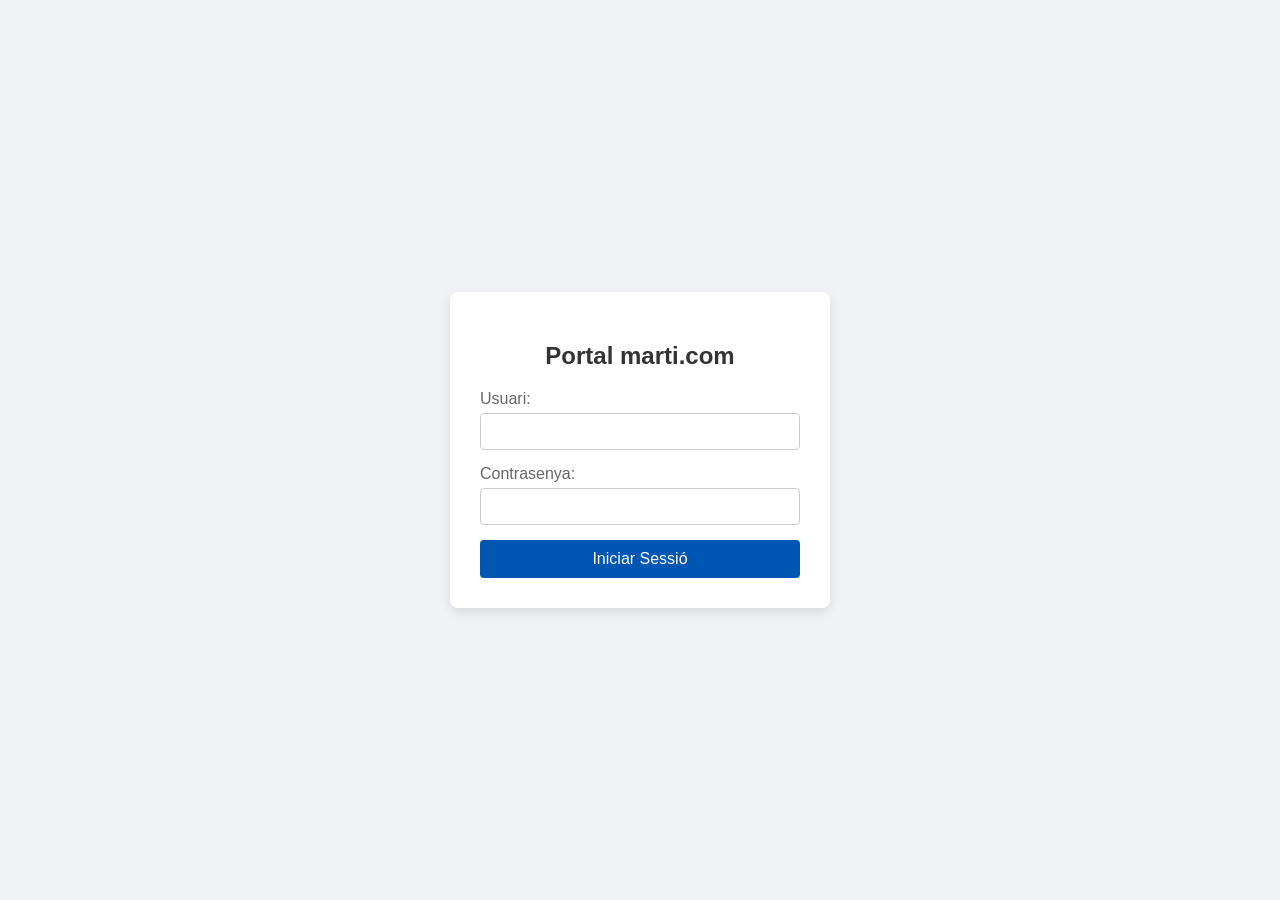
<file: configuracio_final_fitxers - Martí Puigví Serra/index.html>
<!DOCTYPE html>
<html lang="ca">
<head>
    <meta charset="UTF-8">
    <title>Login - marti.com</title>
    <link rel="stylesheet" href="estils.css">
</head>
<body>

<div class="login-container">
    <h2>Portal marti.com</h2>

    <form method="POST" action="login.php">
        <label for="username">Usuari:</label>
        <input type="text" id="username" name="username" required>

        <label for="password">Contrasenya:</label>
        <input type="password" id="password" name="password" required>

        <button type="submit">Iniciar Sessió</button>
    </form>
</div>

</body>
</html>
</file>
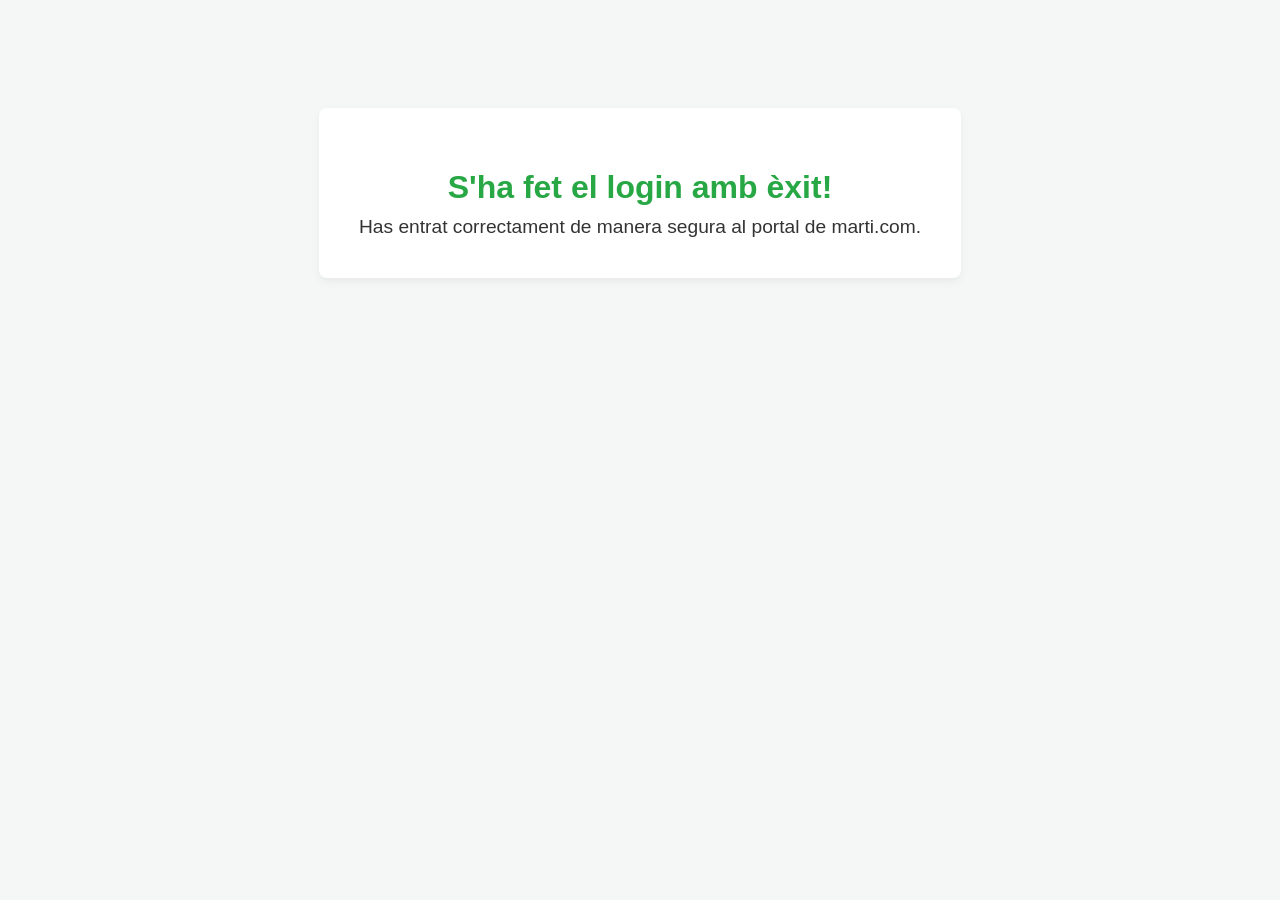
<file: configuracio_final_fitxers - Martí Puigví Serra/exit.html>
<!DOCTYPE html>
<html lang="ca">
<head>
    <meta charset="UTF-8">
    <title>Benvingut - Àrea Privada</title>
    <link rel="stylesheet" href="exit.css">
</head>
<body>

<div class="welcome-box">
    <h1>S'ha fet el login amb èxit!</h1>
    <p>Has entrat correctament de manera segura al portal de marti.com.</p>
</div>

</body>
</html>
</file>
<file: configuracio_final_fitxers - Martí Puigví Serra/estils.css>
body { 
    font-family: Arial, sans-serif; 
    display: flex; 
    justify-content: center; 
    align-items: center; 
    height: 100vh; 
    margin: 0; 
    background-color: #f0f2f5; 
}
.login-container { 
    background: white; 
    padding: 30px; 
    border-radius: 8px; 
    box-shadow: 0 4px 12px rgba(0,0,0,0.1); 
    width: 320px; 
}
h2 { 
    text-align: center; 
    margin-bottom: 20px; 
    color: #333; 
}
label { 
    display: block; 
    margin-bottom: 5px; 
    color: #666; 
}
input[type="text"], input[type="password"] { 
    width: 100%; 
    padding: 10px; 
    margin-bottom: 15px; 
    border: 1px solid #ccc; 
    border-radius: 4px; 
    box-sizing: border-box; 
}
button { 
    width: 100%; 
    padding: 10px; 
    background-color: #0056b3; 
    color: white; 
    border: none; 
    border-radius: 4px; 
    font-size: 1rem; 
    cursor: pointer; 
}
button:hover { 
    background-color: #004085; 
}
</file>
<file: configuracio_final_fitxers - Martí Puigví Serra/exit.css>
body {
    font-family: Arial, sans-serif; 
    text-align: center; 
    background-color: #f4f7f6; 
    padding-top: 100px;
}
.welcome-box { 
    background: white; 
    padding: 40px; 
    display: inline-block; 
    border-radius: 8px; 
    box-shadow: 0 4px 10px rgba(0,0,0,0.05); 
}
h1 { 
    color: #28a745; 
    margin-bottom: 10px;
}
p {
    font-size: 1.2rem;
    color: #333;
    margin: 0;
}
</file>
